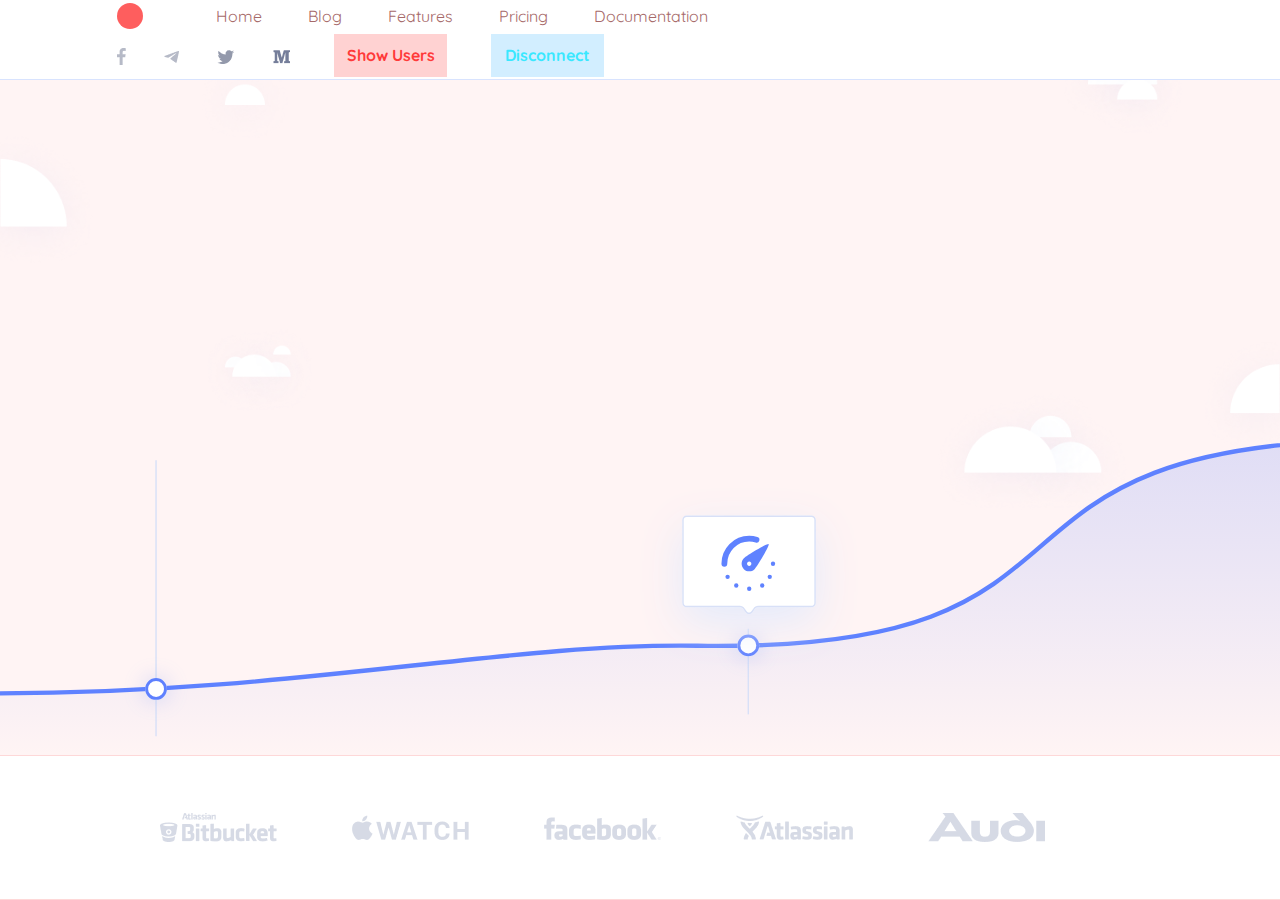
<file: lending.html>
<!DOCTYPE html>
<html lang="en">
  <head>
    <meta charset="UTF-8" />
    <meta http-equiv="X-UA-Compatible" content="IE=edge" />
    <meta name="viewport" content="width=device-width, initial-scale=1.0" />
    <script src="https://ajax.googleapis.com/ajax/libs/jquery/3.5.1/jquery.min.js"></script>
    <link href="https://cdn.jsdelivr.net/npm/bootstrap@5.3.3/dist/css/bootstrap.min.css" rel="stylesheet" integrity="sha384-QWTKZyjpPEjISv5WaRU9OFeRpok6YctnYmDr5pNlyT2bRjXh0JMhjY6hW+ALEwIH" crossorigin="anonymous">
    <script src="https://cdn.jsdelivr.net/npm/bootstrap@5.3.3/dist/js/bootstrap.bundle.min.js" integrity="sha384-YvpcrYf0tY3lHB60NNkmXc5s9fDVZLESaAA55NDzOxhy9GkcIdslK1eN7N6jIeHz" crossorigin="anonymous"></script>
    <link rel="stylesheet" href="style1.css" />
    <link rel="preconnect" href="https://fonts.googleapis.com" />
    <link rel="preconnect" href="https://fonts.gstatic.com" crossorigin />
    <link
      href="https://fonts.googleapis.com/css2?family=Open+Sans:wght@600;700&family=Quicksand:wght@300;400;500;700&family=Roboto:wght@400;500&display=swap"
      rel="stylesheet"
    />
    <title>Plan Your Life</title>
  </head>
  <body>
    <header class="header">
      <nav class="nav">
        <div class="nav__menu">
          <div class="nav__logo"></div>
          <nav>
            <ul>
              <li><a href="#">Home</a></li>
              <li><a href="#">Blog</a></li>
              <li><a href="#">Features</a></li>
              <li><a href="#">Pricing</a></li>
              <li><a href="#">Documentation</a></li>
            </ul>
          </nav>
        </div>
        <div class="soc">
          <ul>
            <li>
              <a href="#"> <img src="imgs/soc/f.png" class="soc__img" /></a>
            </li>
            <li>
              <a href="#"> <img src="imgs/soc/tg.png" class="soc__img" /></a>
            </li>
            <li>
              <a href="#"> <img src="imgs/soc/tw.png" class="soc__img" /></a>
            </li>
            <li>
              <a href="#"> <img src="imgs/soc/m.png" class="soc__img" /></a>
            </li>
          </ul>
          <button class="header__but get-started-btn" id="Show_data">Show Users</button>
          <button class="header__but get-disconnect-btn" id="Disconnect">Disconnect</button>
        </div>
      </nav>
    </header>
    <section class="hero">
      <!-- <div class="container d-flex justify-content-center align-items-center" style="height: 50vh;"> -->
        <div id="table-container" class="d-flex justify-content-center align-items-center" style="height: 40vh;"></div>
      <!-- </div> -->
      <div class="hero__line"></div>
    </section>
    <section class="customers">
      <ul>
        <li><img src="imgs/customers/bitbucket.png" alt="" /></li>
        <li><img src="imgs/customers/apple-watch.png" alt="" /></li>
        <li><img src="imgs/customers/facebook.png" alt="" /></li>
        <li><img src="imgs/customers/Vector.png" alt="" /></li>
        <li><img src="imgs/customers/audi.png" alt="" /></li>
      </ul>
    </section>

    <script>
      $(document).ready(function() {
          $('#Show_data').click(function(){
              $.ajax({
                  method:'GET',
                  url:'Users_data.php',
                  success: function(response){
                      if (response.length === 0){
                          Swal.fire({
                              icon: "error",
                              title: "Oops...",
                              text: "No Data found",
                              footer: '<a href="#">Why do I have this issue?</a>'
                          });
                      } else {
                          const data = JSON.parse(response);
                          // Création du tableau
                          const table = $("<table class='table_user'></table>");
                          // Ajout des en-têtes
                          const headers = $("<tr><th>ID</th><th>Username</th><th>Email</th></tr>");
                          table.append(headers);
                          // Ajout des données utilisateur
                          data.forEach((user) => {
                              const row = $("<tr></tr>");
                              row.append(`<td>${user.id}</td>`);
                              row.append(`<td>${user.username}</td>`);
                              row.append(`<td>${user.email}</td>`);
                              table.append(row);
                          });
                          // Ajout du tableau à l'élément body
                          $("#table-container").empty().append(table);
                      }
                  },
                  error:function(error){
                      console.log(error);
                  }
              });
          });
          $('#Disconnect').click(function(){
            window.location.href = 'index.html';
          });
      });
  </script>

  </body>
</html>
</file>
<file: style1.css>
:root {
   --quicksand: 'Quicksand',
      sans-serif;
   --roboto: 'Roboto',
      sans-serif;
   --opens: 'Open Sans',
      sans-serif;
}

* {
   -webkit-box-sizing: border-box;
   box-sizing: border-box;
}

a {
   text-decoration: none;
}

body {
   margin: 0;
}

/* reuse */
.get-started-btn {
   width: 113px;
   height: 43px;
   font-family: var(--quicksand);
   font-weight: bold;
   color: rgb(255, 58, 58);
   background-color: rgb(255, 210, 210);
   border: none;
   cursor: pointer;
}

.get-started-btn:hover{
   background-color: rgb(210, 221, 255);
   color: rgb(58, 114, 255);
}

.get-disconnect-btn{
   width: 113px;
   height: 43px;
   font-family: var(--quicksand);
   font-weight: bold;
   color: rgb(58, 232, 255);
   background-color: rgb(210, 238, 255);
   border: none;
   cursor: pointer;
}

.get-disconnect-btn:hover{
   background-color: rgb(255, 210, 210);
   color: rgb(255, 58, 58);
}

.play-it::before {
   content: "";
   position: absolute;
   top: calc(50% - 10px);
   left: calc(50% - 5px);
   width: 0;
   height: 0;
   border-top: 10px solid transparent;
   border-bottom: 10px solid transparent;
   border-left: 15px solid rgb(255, 94, 94);
   border-radius: 3px;
}

/* header */
.header {
   height: 80px;
   font-family: var(--quicksand);
   border-bottom: 1px solid rgba(216, 227, 254, 1);
}

.burger {
   display: none;
}

.nav {
   width: 100%;
   height: 100%;
   padding: 0 117px;
   display: -webkit-box;
   display: -ms-flexbox;
   display: flex;
   -webkit-box-align: center;
   -ms-flex-align: center;
   align-items: center;
   -webkit-box-pack: justify;
   -ms-flex-pack: justify;
   justify-content: space-between;
}

.nav__menu {
   display: -webkit-box;
   display: -ms-flexbox;
   display: flex;
   -webkit-box-align: center;
   -ms-flex-align: center;
   align-items: center;
   cursor: default;
}

.nav__logo {
   margin-right: 73px;
   width: 26px;
   height: 26px;
   background-color: rgb(254, 94, 94);
   border-radius: 50%;
}

.nav ul {
   padding: 0;
   margin: 0;
}

.nav ul li {
   display: inline-block;
   margin-right: 42px;
}

.nav ul a:hover {
   color: rgb(254, 94, 94);
}

.nav ul li a {
   color: rgb(166, 105, 105);
}

.nav ul li:last-of-type {
   margin-right: 0;
}

.soc {
   display: -webkit-box;
   display: -ms-flexbox;
   display: flex;
   -webkit-box-align: center;
   -ms-flex-align: center;
   align-items: center;
}

.soc ul {
   padding: 0;
   margin: 0;
   cursor: default;
}

.soc ul li {
   display: inline-block;
   margin-right: 34px;
}

.soc ul li:hover {
   -webkit-filter: saturate(100);
   filter: saturate(100);
}

.soc li:last-of-type {
   margin-right: 0;
}

.header__but {
   margin-left: 44px;
}

/* hero */
.hero {
   position: relative;
   overflow: hidden;
   min-height: 600px;
   height: calc(100vh - 225px);
   background-color: rgb(255, 244, 244);
   background: url(imgs/clouds-hero.png) no-repeat rgb(255, 244, 244);
   background-size: 100%;
   background-attachment: fixed;
}

.hero__line {
   position: absolute;
   z-index: 1;
   bottom: 0;
   width: 100%;
   height: 100%;
   background-image: url(imgs/hero-line.svg);
   background-repeat: no-repeat;
   background-size: cover;
   -webkit-animation-duration: 2s;
   animation-duration: 2s;
   -webkit-animation-fill-mode: both;
   animation-fill-mode: both;
   -webkit-animation-name: opacityAnim;
   animation-name: opacityAnim;
}

@-webkit-keyframes opacityAnim {
   0% {
      opacity: 0;
      -webkit-transform: translateY(100%);
      transform: translateY(100%);
   }

   100% {
      opacity: 1;
      -webkit-transform: translateY(0);
      transform: translateY(0);
   }
}

@keyframes opacityAnim {
   0% {
      opacity: 0;
      -webkit-transform: translateY(100%);
      transform: translateY(100%);
   }

   100% {
      opacity: 1;
      -webkit-transform: translateY(0);
      transform: translateY(0);
   }
}

.hero__text {
   font-family: var(--roboto);
   color: rgb(159, 61, 61);
   position: relative;
   z-index: 2;
   height: 100%;
   padding-top: 80px;
   display: -webkit-box;
   display: -ms-flexbox;
   display: flex;
   -webkit-box-orient: vertical;
   -webkit-box-direction: normal;
   -ms-flex-direction: column;
   flex-direction: column;
   -webkit-box-align: center;
   -ms-flex-align: center;
   align-items: center;
   -webkit-animation-duration: 3s;
   animation-duration: 3s;
   -webkit-animation-fill-mode: both;
   animation-fill-mode: both;
   -webkit-animation-name: opacityAnim;
   animation-name: opacityAnim;
}

.hero__text>span:first-child {
   font-size: 10px;
   font-weight: 500;
   letter-spacing: 0.1em;
}

.hero__title {
   margin: 16px 0 28px 0;
   font-size: 48px;
   font-family: var(--quicksand);
   font-weight: 300;
}

.hero__title>span {
   font-weight: 500;
}

.hero__subtitle {
   max-width: 500px;
   margin: 0;
   font-size: 15px;
   font-weight: 400;
   line-height: 190%;
   letter-spacing: 0.03em;
   color: rgba(141, 150, 189, 1);
   text-align: center;
}

.play-it {
   position: relative;
   width: 52px;
   height: 52px;
   margin-top: 20px;
   background-color: rgb(255, 255, 255);
   border-radius: 50%;
   -webkit-box-shadow: 0 10px 30px rgba(201, 209, 231, 0.6);
   box-shadow: 0 10px 30px rgba(201, 209, 231, 0.6);
   cursor: pointer;
}

/* customers */
.customers {
   height: 145px;
   border-top: 1px solid rgb(254, 216, 216);
   border-bottom: 1px solid rgb(254, 216, 216);
}

.customers ul {
   height: 100%;
   padding: 0;
   margin: 0;
   display: -webkit-box;
   display: -ms-flexbox;
   display: flex;
   -webkit-box-pack: center;
   -ms-flex-pack: center;
   justify-content: center;
   -webkit-box-align: center;
   -ms-flex-align: center;
   align-items: center;
}

.customers ul li {
   list-style: none;
   margin-right: 75px;
}

.customers ul li:hover {
   -webkit-filter: saturate(100) brightness(50%);
   filter: saturate(100) brightness(50%);
}

.table_user {
width: 75%;
border-collapse: collapse;
margin-top: 20px;
-webkit-animation-duration: 2s;
   animation-duration: 2s;
   -webkit-animation-fill-mode: both;
   animation-fill-mode: both;
   -webkit-animation-name: opacityAnim;
   animation-name: opacityAnim;
}

.table_user th, .table_user td {
padding: 8px 12px;
border: 1px solid #dcdcdc;
text-align: center;
}

.table_user th {
background-color: #f2f2f2;
color: #333;
font-weight: bold;
}

.table_user tr:nth-child(even) {
background-color: #f9f9f9;
}
</file>
